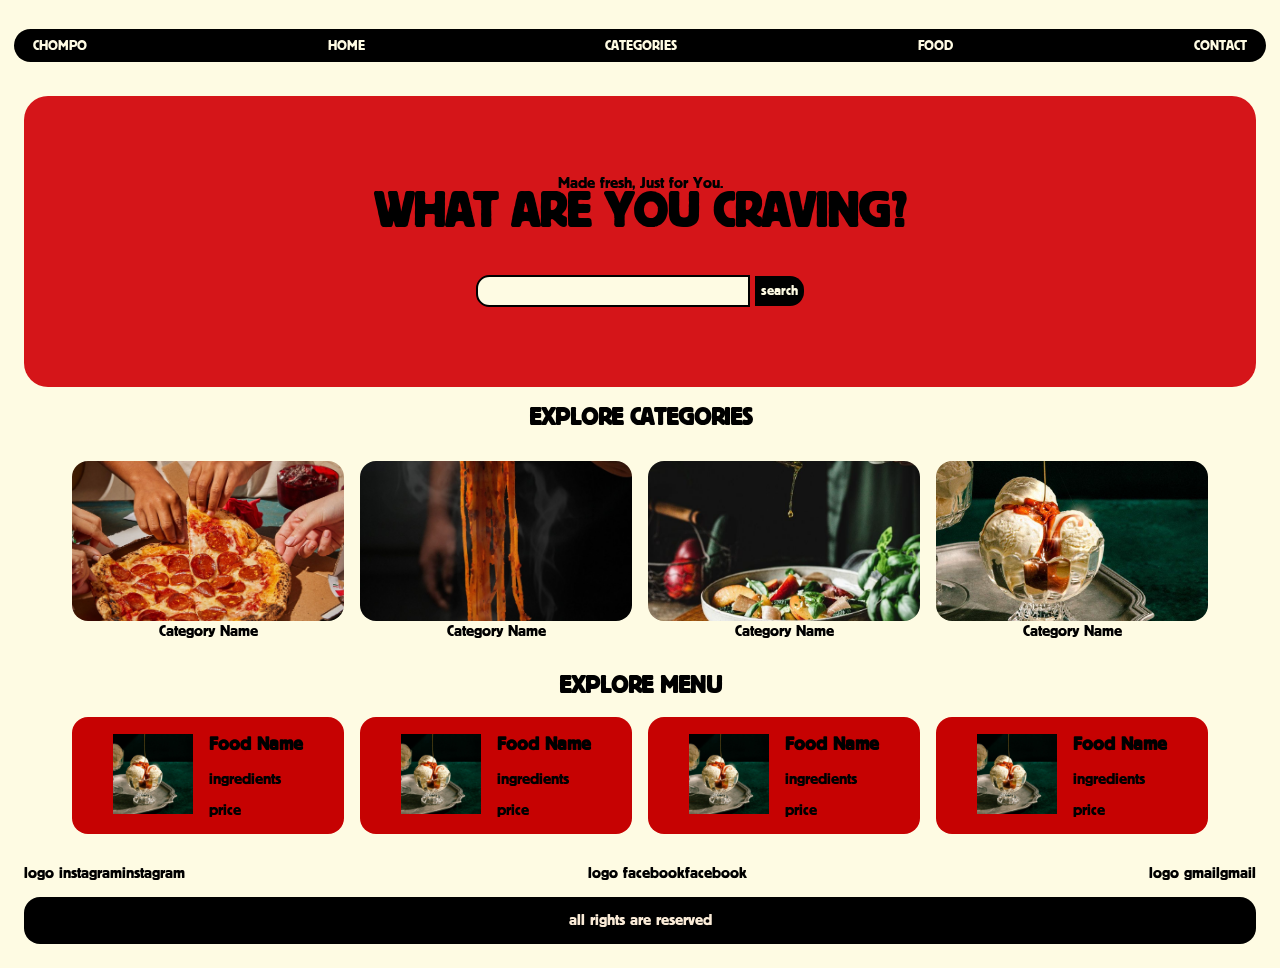
<file: index.html>
<!doctype html>
<html lang="en">
  <head>
    <meta charset="UTF-8" />
    <meta name="viewport" content="width=device-width, initial-scale=1.0" />
    <title>Chompo Restaurant</title>
    <link rel="stylesheet" href="./assets/css/body.css" />
    <link rel="stylesheet" href="./assets/css/navbar.css" />
    <link rel="stylesheet" href="./assets/css/search-section.css" />
    <link rel="stylesheet" href="./assets/css/explore-categories.css" />
    <link rel="stylesheet" href="./assets/index-css/menu.css" />
  </head>
  <body>
    <!-- navbar starts here -->
    <section class="navbar">
      <div class="navbar-container">
        <ul>
          <li>CHOMPO</li>
          <li>HOME</li>
          <li>CATEGORIES</li>
          <li>FOOD</li>
          <li>CONTACT</li>
        </ul>
      </div>
    </section>
    <!-- navbar ends here -->

    <!-- search section starts here -->
    <section class="search-section">
      <div class="search-section-container">
        <div class="search-section-container-title">
          <p>Made fresh, Just for You.</p>
          <h1>WHAT ARE YOU CRAVING?</h1>
        </div>
        <div>
          <form name="search-form" action="">
            <input class="searchbar" type="text" />
            <button class="search-form-btn">search</button>
          </form>
        </div>
      </div>
    </section>
    <!-- search section ends here -->
    <!-- band -->
    <!-- band ends here -->

    <!-- explore categories starts here-->
    <section class="explore-categories">
      <h2 style="text-align: center">EXPLORE CATEGORIES</h2>
      <div class="explore-categories-container">
        <!-- box1 -->
        <div class="categories-box">
          <div class="categories-box-img">
            <img
              src="./assets/images/categories/pizza.png"
              alt="category1 img"
            />
          </div>
          <div class="categories-box-name">Category Name</div>
        </div>
        <!-- box2 -->
        <div class="categories-box">
          <div class="categories-box-img">
            <img
              src="./assets/images/categories/pasta.png"
              alt="category1 img"
            />
          </div>
          <div class="categories-box-name">Category Name</div>
        </div>
        <!-- box 3 -->
        <div class="categories-box">
          <div class="categories-box-img">
            <img
              src="./assets/images/categories/salad.png"
              alt="category1 img"
            />
          </div>
          <div class="categories-box-name">Category Name</div>
        </div>
        <!-- box4 -->
        <div class="categories-box">
          <div class="categories-box-img">
            <img
              src="./assets/images/categories/dessert.png"
              alt="category1 img"
            />
          </div>
          <div class="categories-box-name">Category Name</div>
        </div>
      </div>
    </section>
    <!-- explore categories ends here-->

    <!-- menu starts here -->
    <section class="menu">
      <h2 style="text-align: center">EXPLORE MENU</h2>

      <div class="menu-container">
        <!-- box1 -->
        <div class="menu-container-box">
          <div class="menu-container-box-img">
            <img src="./assets/images/categories/dessert.png" alt="food img" />
          </div>
          <div class="menu-container-box-infos">
            <h3>Food Name</h3>
            <p>ingredients</p>
            <p>price</p>
          </div>
        </div>
        <div class="menu-container-box">
          <div class="menu-container-box-img">
            <img src="./assets/images/categories/dessert.png" alt="food img" />
          </div>
          <div class="menu-container-box-infos">
            <h3>Food Name</h3>
            <p>ingredients</p>
            <p>price</p>
          </div>
        </div>
        <div class="menu-container-box">
          <div class="menu-container-box-img">
            <img src="./assets/images/categories/dessert.png" alt="food img" />
          </div>
          <div class="menu-container-box-infos">
            <h3>Food Name</h3>
            <p>ingredients</p>
            <p>price</p>
          </div>
        </div>
        <div class="menu-container-box">
          <div class="menu-container-box-img">
            <img src="./assets/images/categories/dessert.png" alt="food img" />
          </div>
          <div class="menu-container-box-infos">
            <h3>Food Name</h3>
            <p>ingredients</p>
            <p>price</p>
          </div>
        </div>
      </div>
    </section>
    <!-- menu ends here -->

    <!-- social section starts here-->
    <section class="social-section">
      <div class="social-section-container">
        <div class="social-section-container-box">
          <div class="social-section-container-box-logo">logo instagram</div>
          <div><p>instagram</p></div>
        </div>

        <div class="social-section-container-box">
          <div class="social-section-container-box-logo">logo facebook</div>
          <div>facebook</div>
        </div>

        <div class="social-section-container-box">
          <div class="social-section-container-box-logo">logo gmail</div>
          <div>gmail</div>
        </div>
      </div>
    </section>
    <!-- social section ends here-->

    <!-- footer starts here-->
    <footer>
      <div class="footer-container">
        <p>all rights are reserved</p>
      </div>
    </footer>
    <!-- footer ends here-->
  </body>
</html>
</file>
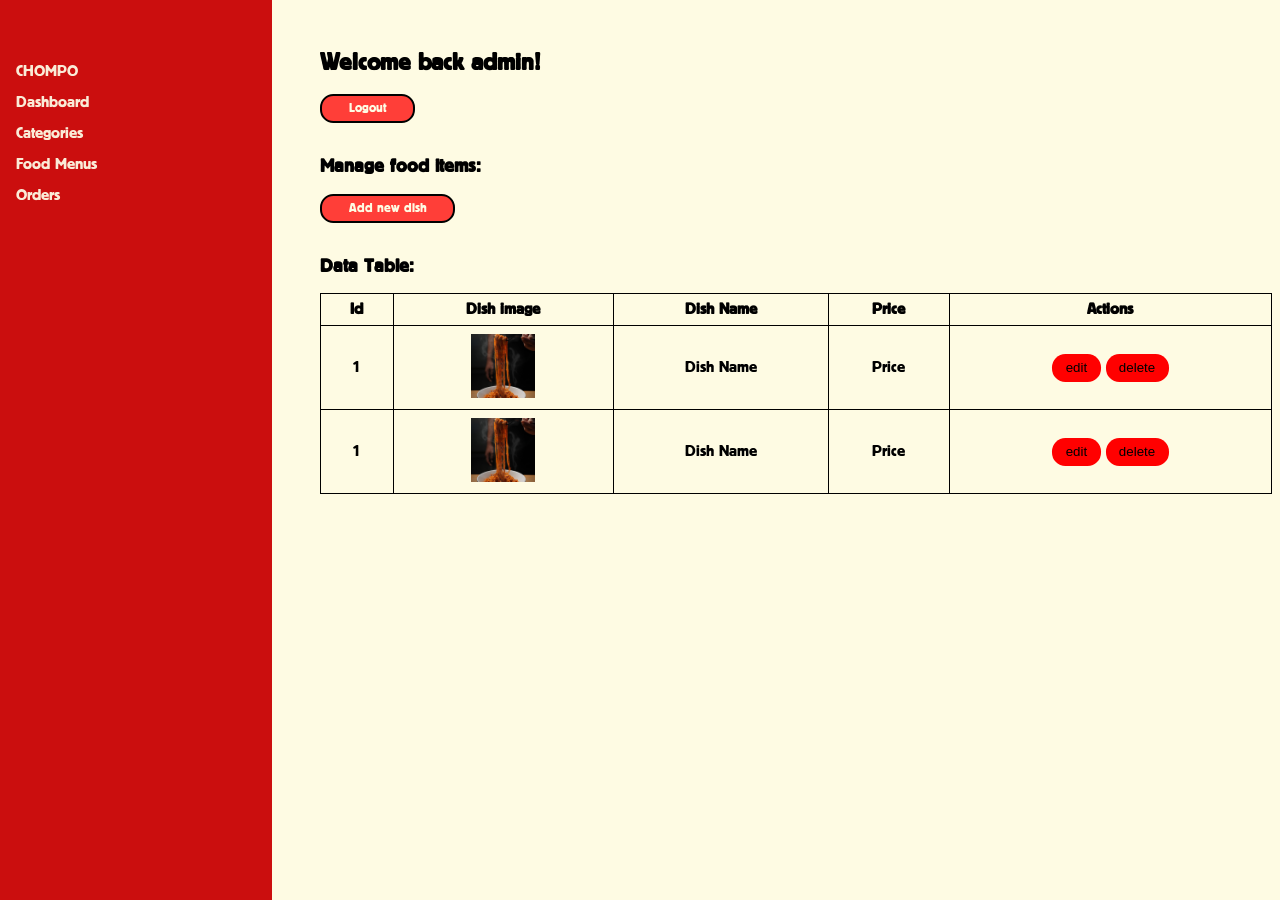
<file: admin-dashboard.html>
<!doctype html>
<html lang="en">
  <head>
    <meta charset="UTF-8" />
    <meta name="viewport" content="width=device-width, initial-scale=1.0" />
    <title>Admin Dashboard</title>
    <link rel="stylesheet" href="./assets/dashboard.css" />
  </head>
  <body>
    <div class="dashboard-container">
      <div class="dashboard-container-sidebar">
        <ul>
          <li>CHOMPO</li>
          <li>Dashboard</li>
          <li>Categories</li>
          <li>Food Menus</li>
          <li>Orders</li>
        </ul>
      </div>
      <div class="dashboard-container-main">
        <div class="main-section section1">
          <h2>Welcome back admin!</h2>
          <button>Logout</button>
        </div>
        <div class="main-section section2">
          <h3>Manage food items:</h3>
          <button>Add new dish</button>
        </div>
        <div class="main-section section3">
          <h3>Data Table:</h3>
          <div class="table-container">
            <table>
              <thead>
                <!-- first row -->
                <tr>
                  <th>Id</th>
                  <th>Dish image</th>
                  <th>Dish Name</th>
                  <th>Price</th>
                  <th>Actions</th>
                </tr>
              </thead>
              <!-- 2nd row -->
              <tbody>
                <tr>
                  <td>1</td>
                  <td class="td-dish-img">
                    <img
                      src="./assets/images/categories/pasta.png"
                      alt="dish img"
                    />
                  </td>
                  <td>Dish Name</td>
                  <td>Price</td>
                  <td><button>edit</button> <button>delete</button></td>
                </tr>
                <!-- 3rd row -->
                <tr>
                  <td>1</td>
                  <td class="td-dish-img">
                    <img
                      src="./assets/images/categories/pasta.png"
                      alt="dish img"
                    />
                  </td>
                  <td>Dish Name</td>
                  <td>Price</td>
                  <td><button>edit</button> <button>delete</button></td>
                </tr>
              </tbody>
            </table>
          </div>
        </div>
      </div>
    </div>
  </body>
</html>
</file>
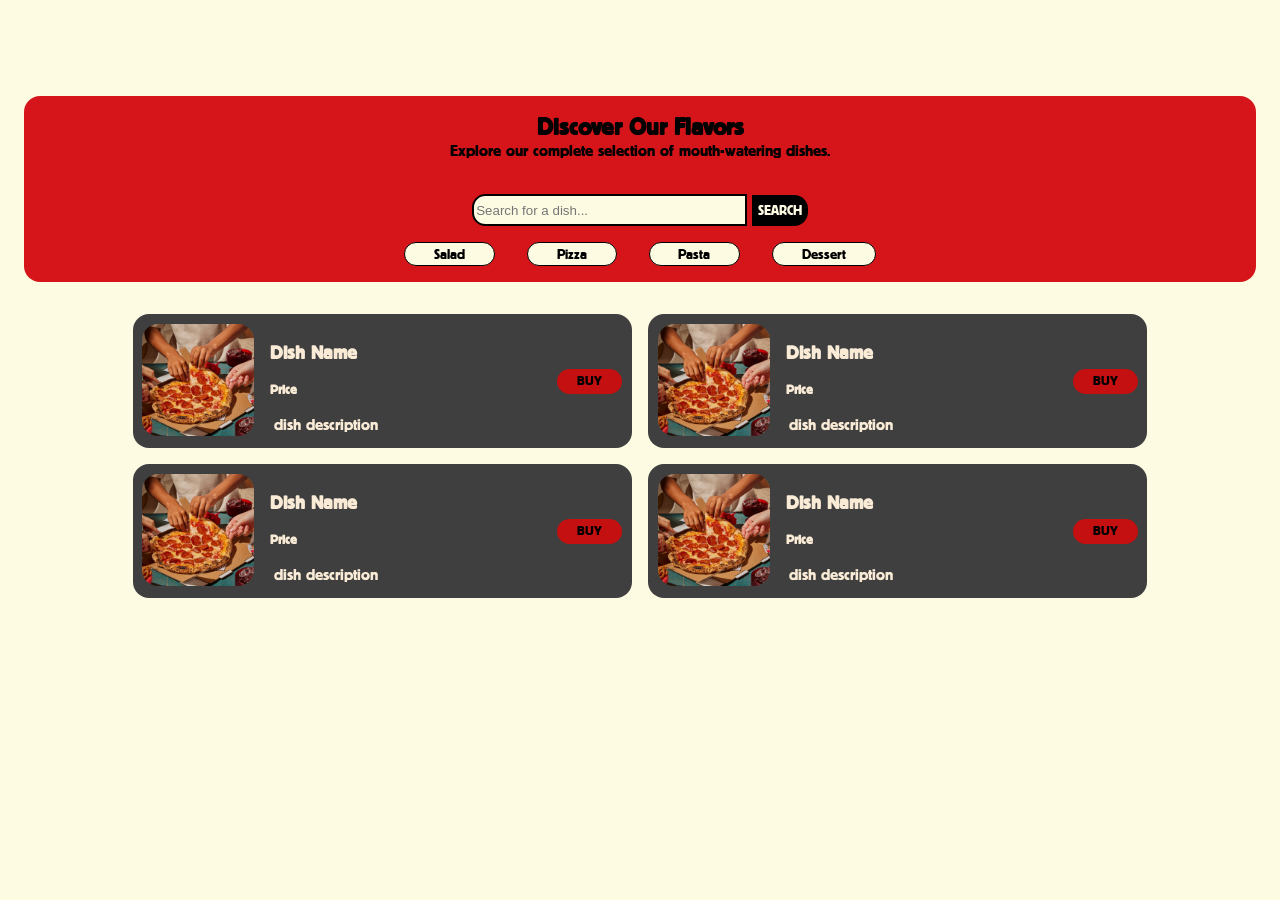
<file: menu.html>
<!doctype html>
<html lang="en">
  <head>
    <meta charset="UTF-8" />
    <meta name="viewport" content="width=device-width, initial-scale=1.0" />
    <title>Menu</title>
    <link rel="stylesheet" href="./assets/index-css/body.css" />
    <link rel="stylesheet" href="./assets/menu-css/seach-section.css" />
    <link rel="stylesheet" href="./assets//menu-css/dish-section.css" />
  </head>
  <body>
    <!-- search dish section starts here -->
    <section class="search-dish-section">
      <div class="search-dish-section-titles">
        <h1>Discover Our Flavors</h1>
        <p>Explore our complete selection of mouth-watering dishes.</p>
      </div>
      <form name="search-dish-form" action="">
        <input type="text" placeholder="Search for a dish..." />
        <button>SEARCH</button>
      </form>

      <!-- bubbles container -->
      <div class="categories-bubbles-container">
        <div class="categories-bubbles">Salad</div>
        <div class="categories-bubbles">Pizza</div>
        <div class="categories-bubbles">Pasta</div>
        <div class="categories-bubbles">Dessert</div>
      </div>
    </section>
    <!-- search dish section ends here -->

    <!-- dishes section starts here -->
    <section class="dishes-section">
      <div class="dishes-section-container">
        <!-- 1st box -->
        <div class="dishes-section-container-box">
          <div class="dishes-section-container-box-dishinfo">
            <div class="dishes-section-container-box-dishinfo-img">
              <img src="./assets/images/categories/pizza.png" alt="dish img" />
            </div>
            <div class="dishes-section-container-box-dishinfo-description">
              <h3>Dish Name</h3>
              <h5>Price</h5>
              <p>dish description</p>
            </div>
          </div>
          <div class="dishes-section-container-box-buybtn">
            <button>BUY</button>
          </div>
        </div>

        <!-- second box -->
        <div class="dishes-section-container-box">
          <div class="dishes-section-container-box-dishinfo">
            <div class="dishes-section-container-box-dishinfo-img">
              <img src="./assets/images/categories/pizza.png" alt="dish img" />
            </div>
            <div class="dishes-section-container-box-dishinfo-description">
              <h3>Dish Name</h3>
              <h5>Price</h5>
              <p>dish description</p>
            </div>
          </div>
          <div class="dishes-section-container-box-buybtn">
            <button>BUY</button>
          </div>
        </div>

        <!-- 3 box -->
        <div class="dishes-section-container-box">
          <div class="dishes-section-container-box-dishinfo">
            <div class="dishes-section-container-box-dishinfo-img">
              <img src="./assets/images/categories/pizza.png" alt="dish img" />
            </div>
            <div class="dishes-section-container-box-dishinfo-description">
              <h3>Dish Name</h3>
              <h5>Price</h5>
              <p>dish description</p>
            </div>
          </div>
          <div class="dishes-section-container-box-buybtn">
            <button>BUY</button>
          </div>
        </div>

        <!-- 4box -->
        <div class="dishes-section-container-box">
          <div class="dishes-section-container-box-dishinfo">
            <div class="dishes-section-container-box-dishinfo-img">
              <img src="./assets/images/categories/pizza.png" alt="dish img" />
            </div>
            <div class="dishes-section-container-box-dishinfo-description">
              <h3>Dish Name</h3>
              <h5>Price</h5>
              <p>dish description</p>
            </div>
          </div>
          <div class="dishes-section-container-box-buybtn">
            <button>BUY</button>
          </div>
        </div>
      </div>

      <!-- empty state line -->
      <div class="dish-section-empty-state">
        <p>Sorry, we couldn't find any dishes matching your search. Please try
        something else!
        </p>
      </div>
    </section>
    <!-- dishes section ends here -->
  </body>
</html>
</file>
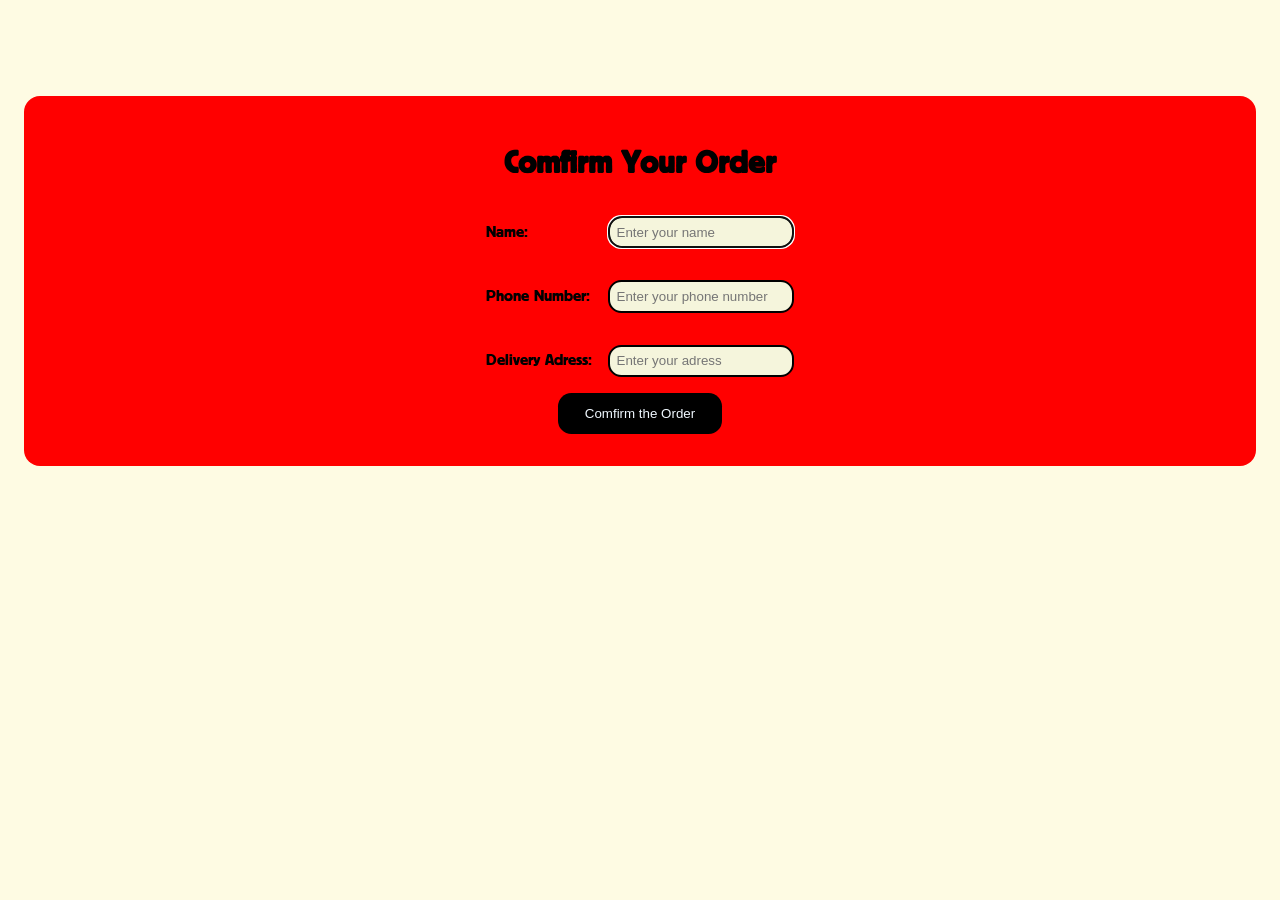
<file: order.html>
<!doctype html>
<html lang="en">
  <head>
    <meta charset="UTF-8" />
    <meta name="viewport" content="width=device-width, initial-scale=1.0" />
    <title>Document</title>
    <link rel="stylesheet" href="./assets/index-css/body.css" />
    <link rel="stylesheet" href="./assets/order-css/order-form.css" />
  </head>
  <body>
    <div class="comfirming-order-container">
      <div>
        <h1>Comfirm Your Order</h1>
      </div>
      <form name="comfirming-order-form" action="">
        <div class="comfirming-order-form-container">
          <div>
            <label for="customer-name">Name:</label>
            <input
              type="text"
              name="customer-name"
              id="customer-name"
              placeholder="Enter your name"
              required
              autofocus
            />
          </div>
          <div>
            <label for="customer-number">Phone Number:</label>
            <input
              type="text"
              name="customer-number"
              id="customer-number"
              placeholder="Enter your phone number"
              required
            />
          </div>
          <div>
            <label for="customer-adress">Delivery Adress:</label>
            <input
              type="text"
              name="customer-adress"
              id="customer-adress"
              placeholder="Enter your adress"
              required
            />
          </div>
        </div>
        <div>
          <button class="comfirm-order-btn">Comfirm the Order</button>
        </div>
      </form>
    </div>
  </body>
</html>
</file>
<file: assets/css/body.css>
@font-face {
  font-family: "blockberthold";
  src: url("../fonts/blockberthold.ttf") format("truetype");
}

body {
  margin: 1.5em;
  margin-top: 6em;
  font-family: "blockberthold";
  font-weight: 100;
  background-color: #fefbe3;
}
</file>
<file: assets/css/navbar.css>
.navbar-container {
  background-color: black;
  border-radius: 1.3em;
  color: #fefbe3;
  font-size: 0.9em;
  padding: 0.7em 1.3em;
  position: fixed;
  top: 2em;
  left: 1em;
  right: 1em;
}

.navbar-container ul {
  display: flex;
  align-items: center;
  justify-content: space-between;
  list-style-type: none;
  margin: 0;
  padding: 0;
  width: 100%;
}
</file>
<file: assets/css/search-section.css>
.search-section-container {
  background-color: #d51519;
  padding: 5em 2em;
  border-radius: 1.5em;
  display: flex;
  flex-direction: column;
  align-items: center;
  justify-content: center;
}
.search-section-container-title {
  display: flex;
  flex-direction: column;
  align-items: center;
  justify-content: center;
}
.search-section-container-title p {
  margin: 0;
}
.search-section-container-title h1 {
  font-size: 3em;
  padding: 0;
  margin-top: 0;
}

.searchbar {
  height: 2em;
  width: 20em;
  border-top-left-radius: 1em;
  border-bottom-left-radius: 1em;
  border-width: 2px;
  border-style: solid;
  border-color: black;
  background-color: #fefbe3;
}
form{
  display: flex;
  column-gap: 0.3em;
  align-items: center;
}
.search-form-btn {
  height: 2.2em;
  background-color: black;
  border-top-right-radius: 1em;
  border-bottom-right-radius: 1em;
  border:none;
  color: #fefbe3;
  font-family: "blockberthold";
  font-size: 0.87em;
}
</file>
<file: assets/css/explore-categories.css>
.explore-categories-container{
    display: flex;
    flex-wrap: wrap;
    margin-top: 2em;
    column-gap: 1em;
    justify-content: center;
    align-items: center;

}

.categories-box-img img{
    width: 17em;
    height: 10em;
    object-fit: cover;
    border-radius: 1em;
}

.categories-box{
    margin-bottom: 1em;
    display: flex;
    flex-direction: column;
    justify-content: center;
    align-items: center;
    justify-content: center;
}
</file>
<file: assets/index-css/menu.css>
.menu-container{
    display: flex;
    justify-content: center;
    align-items: center;
    column-gap: 1em;
    flex-wrap: wrap;

}
.menu-container-box-img img{
    width: 5em;
    height: 5em;
    object-fit: cover;
}

.menu-container-box{
    width: 17em;
    background-color: rgb(198, 2, 2);
    display: flex;
    flex-wrap: wrap;
    column-gap: 1em;
    margin-bottom: 1em;
    align-items: center;
    justify-content: center;
    border-radius: 1em;
}

.social-section-container{
    display: flex;
    align-items: center;
    justify-content: space-between;
}

.social-section-container-box{
    display: flex;
    justify-content: center;
    align-items: center;
}

footer{
    display: flex;
    justify-content: center;
    align-items: center;
    background-color: black;
    color: antiquewhite;
    border-radius: 1em;
}
</file>
<file: assets/dashboard.css>
@font-face {
  font-family: "blockberthold";
  src: url("../assets/fonts/blockberthold.ttf") format("truetype");
}

body {
  margin-left: 20em;
  margin-top: 2em;
  font-family: "blockberthold";
  font-weight: 100;
  background-color: #fefbe3;
}
.dashboard-container {
  display: flex;
  justify-content: flex-start;
  column-gap: 4em;
}

.dashboard-container-sidebar {
  background-color: rgb(203, 14, 14);
  color: antiquewhite;
  position: fixed;
  left: 0;
  top: 0;
  bottom: 0;
  width: 15em;
  padding: 3em 1em;
  display: flex;
  justify-content: center;
}
.dashboard-container-sidebar ul {
  display: flex;
  flex-direction: column;
  row-gap: 1em;
  align-items: start;
  justify-content: start;
  list-style-type: none;
  width: 100%;
  padding: 0;
}

.dashboard-container-main {
  display: flex;
  flex-direction: column;
  row-gap: 1em;
  width: 100%;
}

table {
  width: 100%;
  border-collapse: collapse;
}
th,
td {
  border: 1px solid black;
  padding: 0.5em;
  text-align: center;
}

td button {
  background-color: red;
  border: none;
  border-radius: 1em;
  padding: 0.5em 1em;
}
.td-dish-img img {
  width: 4em;
  height: 4em;
  object-fit: cover;
}

.section1 button,
.section2 button {
  background-color: rgba(255, 0, 0, 0.751);
  padding: 0.5em 2em;
  color: #fefbe3;
  font-family: "blockberthold";
  border-radius: 1em;
  border-style: solid;
  border-color: black;
}
</file>
<file: assets/index-css/body.css>
@font-face {
  font-family: "blockberthold";
  src: url("../fonts/blockberthold.ttf") format("truetype");
}

body {
  margin: 1.5em;
  margin-top: 6em;
  font-family: "blockberthold";
  font-weight: 100;
  background-color: #fefbe3;
}
</file>
<file: assets/menu-css/seach-section.css>
.search-dish-section {
  background-color: #d51519;
  border-radius: 1em;
  display: flex;
  flex-direction: column;
  justify-content: center;
  align-items: center;
  padding: 1em;
}

.search-dish-section-titles h1,
p {
  margin: 0.2em;
  text-align: center;
}

.search-dish-section form {
  margin-top: 2em;
  margin-bottom: 1em;
}

.search-dish-section form > input {
  height: 2em;
  width: 20em;
  border-top-left-radius: 1em;
  border-bottom-left-radius: 1em;
  border-width: 2px;
  border-style: solid;
  border-color: black;
  background-color: #fefbe3;
}

.search-dish-section form > button {
  height: 2.2em;
  background-color: black;
  border-top-right-radius: 1em;
  border-bottom-right-radius: 1em;
  border: none;
  color: #fefbe3;
  font-family: "blockberthold";
  font-size: 0.87em;
}

.categories-bubbles-container {
  display: flex;
  align-items: center;
  justify-content: center;
  column-gap: 2em;
}

.categories-bubbles{
    background-color: #fefbe3;
    padding:  0.3em 2em;
    border-style: solid;
    border-width: 1px;
    border-radius: 1em;
    font-size: 0.9em;
}
</file>
<file: assets/menu-css/dish-section.css>
.dishes-section {
  margin-top: 2em;
  padding: 0 2em;
}

.dishes-section-container {
  display: flex;
  justify-content: center;
  align-items: center;
  gap: 1em;
  flex-wrap: wrap;
  max-width: 1100px;
  margin: 0 auto;
}

.dishes-section-container-box {
  display: flex;
  row-gap: 1em;
  justify-content: center;
  align-items: center;
  width: 30em;
  background-color: rgb(63, 63, 63);
  padding: 0.6em;
  border-radius: 1em;
  color: antiquewhite;
}

.dishes-section-container-box-dishinfo {
  width: 100%;
  display: flex;
  justify-content: flex-start;
  align-items: center;
  column-gap: 1em;
}
.dishes-section-container-box-dishinfo-img img {
  width: 7em;
  height: 7em;
  object-fit: cover;
  border-radius: 1em;
}

.dishes-section-container-box-buybtn button {
  background-color: rgb(196, 16, 16);
  padding: 0.5em 1.5em;
  border: none;
  border-radius: 1em;
  font-family: "blockberthold";
}

.dish-section-empty-state {
  display: flex;
  justify-content: center;
  align-items: center;
  display: none;
}
</file>
<file: assets/order-css/order-form.css>
.comfirming-order-container {
  display: flex;
  flex-direction: column;
  justify-content: center;
  align-items: center;
  background-color: red;
  padding: 2em;
  border-radius: 1em;
}
.comfirming-order-container div {
  display: flex;
  flex-direction: column;
  justify-content: center;
}

.comfirming-order-form-container div {
  display: flex;
  flex-direction: row;
  justify-content: space-between;
  align-items: center;
}
.comfirming-order-container div div {
  display: flex;
  justify-content: space-between;
  column-gap: 1em;
  align-items: center;
  margin: 1em;
}

.comfirming-order-container div input {
  padding: 0.5em;
  background-color: beige;
  border-radius: 1em;
  border-style: solid;
  border-color: black;
  border-width: 2px;
}

.comfirming-order-container div button {
  background-color: black;
  padding: 1em 2em;
  border: none;
  color: aliceblue;
  border-radius: 1em;

  width: fit-content;
  align-self: center;
  cursor: pointer;
}
</file>
